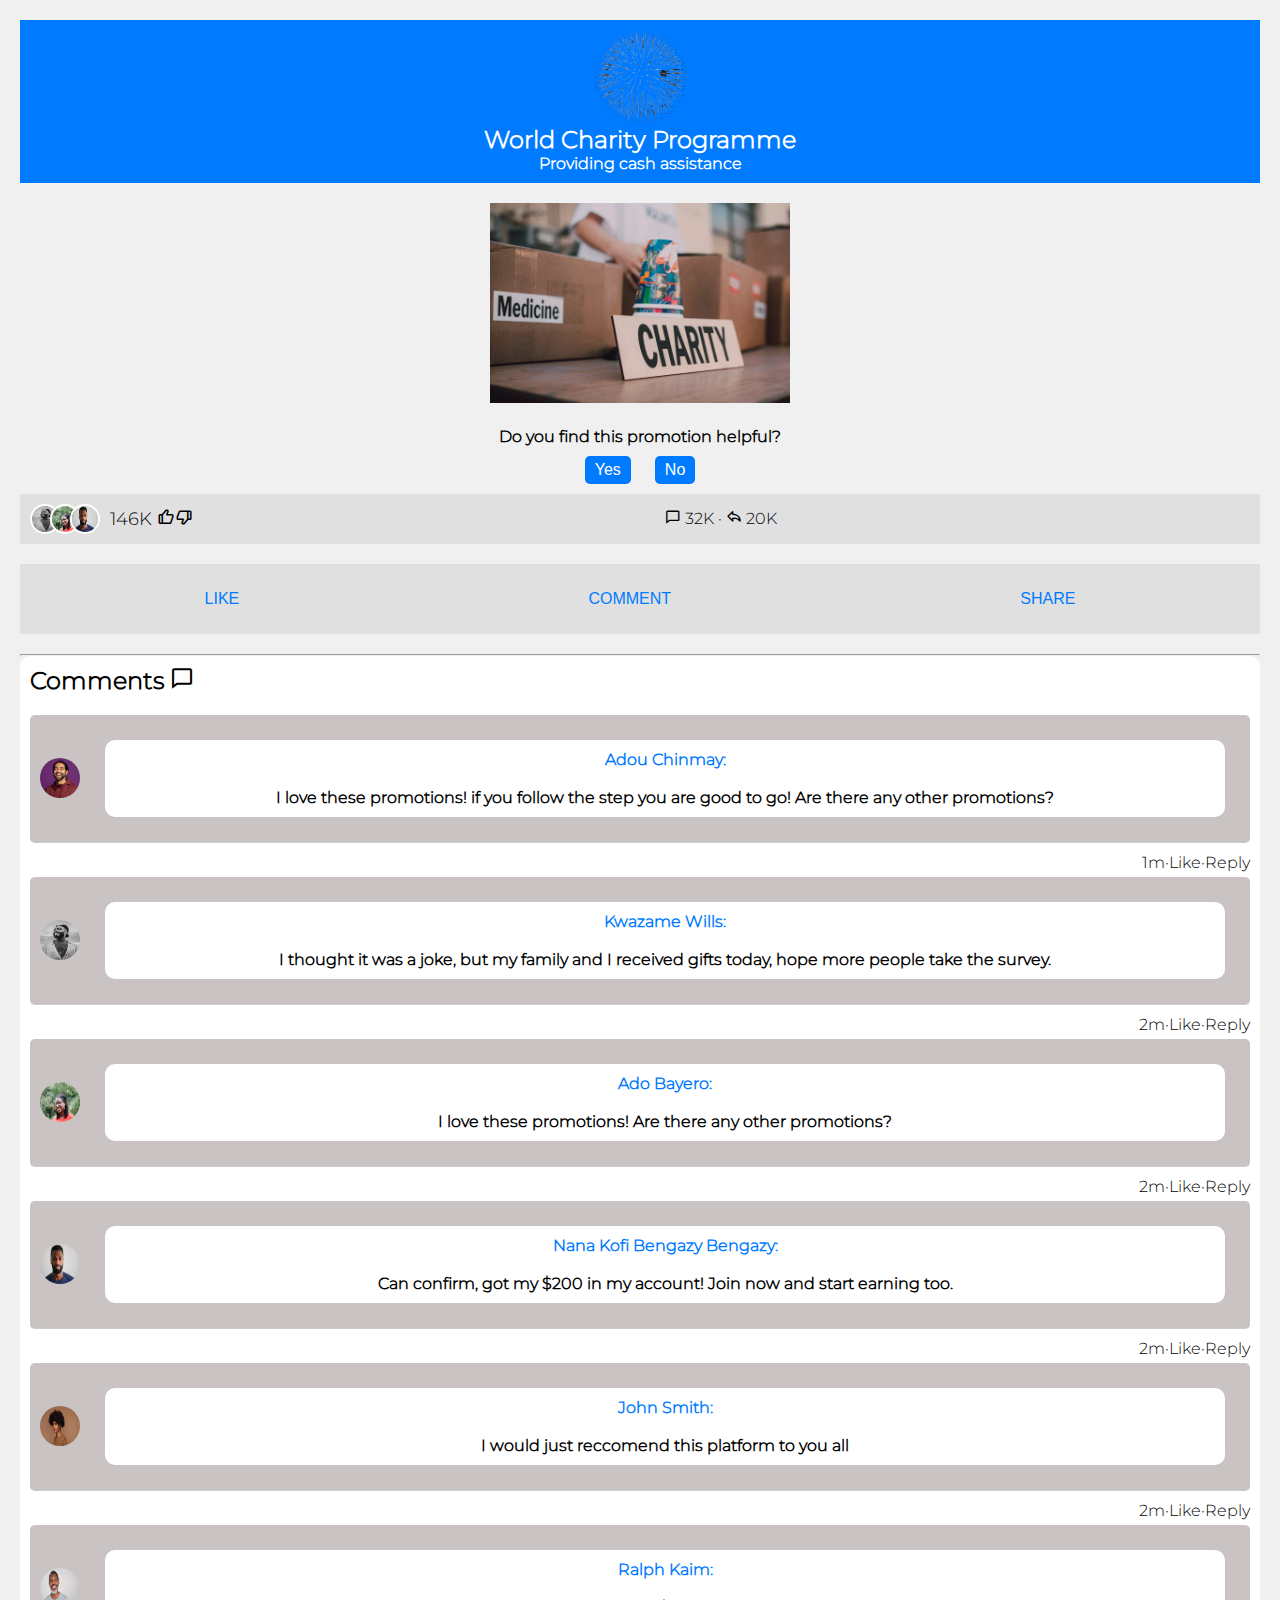
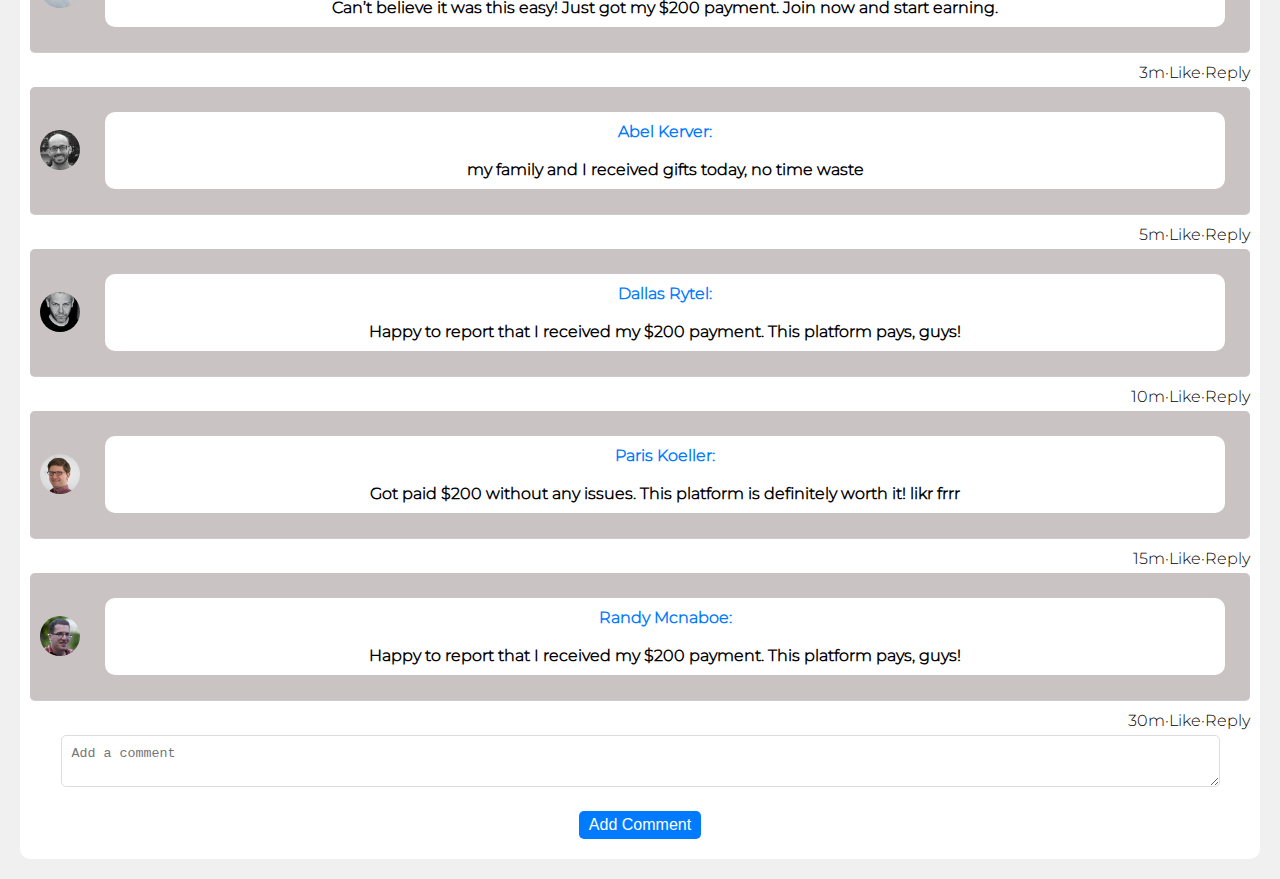
<file: index.html>
<!DOCTYPE html>
<html lang="en">
<head>
    <meta charset="UTF-8">
    <meta name="viewport" content="width=device-width, initial-scale=1.0">
    <title>Survey Page</title>
    <link rel="stylesheet" href="index.css">
    <link rel="icon" sizes="180*180" href="img/cowrypng.png" type="image/png">
    <link rel="stylesheet" href="https://unpkg.com/boxicons@latest/css/boxicons.min.css">
    
</head>
<body>
    <div class="navbar">
        <img src="img/VZvx.gif" alt="Logo" width="100">
        <h1>World Charity Programme</h1>
        <p>Providing cash assistance</p>
    </div>
    <div class="content">
        <div class="question active" id="question1">
            <img src="img/charityi.jpg" alt="Question Image 1">
            <p>Do you find this promotion helpful?</p>
            <button onclick="nextQuestion()">Yes</button>
            <button onclick="nextQuestion()">No</button>
        </div>
        <div class="question" id="question2">
            <img src="img/charityii.jpg" alt="Question Image 2">
            <p>Would you participate in future promotions?</p>
            <button onclick="nextQuestion()">Yes</button>
            <button onclick="nextQuestion()">No</button>
        </div>
        <div class="question" id="question3">
            <img src="img/charityiii.png" alt="Question Image 3">
            <p>What type of device are you using to see this promotion?</p>
            <button onclick="nextQuestion()">Android <i class='bx bxl-android'></i></button>
            <button onclick="nextQuestion()">Iphone <i class='bx bxl-apple'></i></button>
            <button onclick="nextQuestion()">Windows <i class='bx bxl-windows' ></i></button>
        </div>
        <div class="question" id="question4">
            <img src="img/cowrypng.png" alt="Question Image 3">
            <p>Would you recommend this promotion to others?</p>
            <button onclick="nextQuestion()">Yes</button>
            <button onclick="nextQuestion()">No</button>
        </div>
        <div class="question" id="question5">
            <img src="img/charityv.jpg" alt="Question Image 3">
            <p>Are yoy a Male or a female?</p>
            <button onclick="nextQuestion()">Male <i class='bx bx-male-sign' ></i></button>
            <button onclick="nextQuestion()">Female <i class='bx bx-female-sign' ></i></button>
        </div>
    </div>
    <div class="post-info">
        <div>
            <img src="img/fineguy.jpg" alt="Profile Pic 1" width="30" height="30">
            <img src="img/girl.png" alt="Profile Pic 2" width="30" height="30">
            <img src="img/men.png" alt="Profile Pic 3" width="30" height="30">
            <span class="share">146K <i class='bx bx-like'></i><i class='bx bx-dislike' ></i></span>
        </div>
        <div id="commentShareCount" class="count">
            <i class='bx bx-comment'></i> 32K · <i class='bx bx-share'></i> 20K
        </div>
        <hr>
    </div>
    
    <div class="like-comment-share">
        <button>Like</button>
        <button>Comment</button>
        <button>Share</button>
    </div>
    <hr>
    
    <div class="comment-section">
        <h2>Comments <i class='bx bx-comment' ></i></h2>
        
        <div class="comments">
            <div class="comment">
                <img src="img/76.jpg" alt="User Image" width="50" height="50">
                <div class="cover">
                    <p><strong>Adou Chinmay:</strong><br><br> I love these promotions! if you follow the step you are good to go! Are there any other promotions?</p>
                </div>
                
            </div>
            <div class="comment-info">
                <span class="comment-time">1m</span>
                <span>·</span>
                <span>Like</span>
                <span>·</span>
                <span>Reply</span>
            </div>
            <div class="comment">
                <img src="img/fineguy.jpg" alt="User Image" width="50" height="50">
                <div class="cover"><p><strong>Kwazame Wills:</strong><br><br>I thought it was a joke, but my family and I received gifts today, hope more people take the survey.</p></div>
                
                
            </div>
            <div class="comment-info">
                <span class="comment-time">2m</span>
                <span>·</span>
                <span>Like</span>
                <span>·</span>
                <span>Reply</span>
            </div>
            <div class="comment">
                <img src="img/girl.png" alt="User Image" width="50" height="50">
                <div class="cover">
                    <p><strong>Ado Bayero:</strong><br><br> I love these promotions! Are there any other promotions?</p>
                </div>
            </div>
            <div class="comment-info">
                <span class="comment-time">2m</span>
                <span>·</span>
                <span>Like</span>
                <span>·</span>
                <span>Reply</span>
            </div>
            <div class="comment">
                <img src="img/men.png" alt="User Image" width="50" height="50">
                <div class="cover"><p><strong>Nana Kofi Bengazy Bengazy:</strong><br><br>Can confirm, got my $200 in my account! Join now and start earning too.</p></div>
                
            </div>
            <div class="comment-info">
                <span class="comment-time">2m</span>
                <span>·</span>
                <span>Like</span>
                <span>·</span>
                <span>Reply</span>
            </div>
            
            <div class="comment">
                <img src="img/menii.png" alt="User Image" width="50" height="50">
                <div class="cover"><p><strong>John Smith:</strong><br><br>I would just reccomend this platform to you all</p></div>
                
                
            </div>
            <div class="comment-info">
                <span class="comment-time">2m</span>
                <span>·</span>
                <span>Like</span>
                <span>·</span>
                <span>Reply</span>
            </div>
            <div class="comment">
                <img src="img/womanii.png" alt="User Image" width="50" height="50">
                <div class="cover"><p><strong>Ralph Kaim:</strong><br><br>Can’t believe it was this easy! Just got my $200 payment. Join now and start earning.</p></div>
                
                
            </div>
            <div class="comment-info">
                <span class="comment-time">3m</span>
                <span>·</span>
                <span>Like</span>
                <span>·</span>
                <span>Reply</span>
            </div>
            <div class="comment">
                <img src="img/10.jpg" alt="User Image" width="50" height="50">
                <div class="cover"><p><strong>Abel Kerver:</strong><br><br> my family and I received gifts today, no time waste</p></div>
                
                
            </div>
            <div class="comment-info">
                <span class="comment-time">5m</span>
                <span>·</span>
                <span>Like</span>
                <span>·</span>
                <span>Reply</span>
            </div>
            <div class="comment">
                <img src="img/13.jpg" alt="User Image" width="50" height="50">
                <div class="cover"><p><strong>Dallas Rytel:</strong><br><br>Happy to report that I received my $200 payment. This platform pays, guys!</p></div>
                
                
            </div>
            <div class="comment-info">
                <span class="comment-time">10m</span>
                <span>·</span>
                <span>Like</span>
                <span>·</span>
                <span>Reply</span>
            </div>
            <div class="comment">
                <img src="img/27.jpg" alt="User Image" width="50" height="50">
                <div class="cover"><p><strong>Paris Koeller:</strong><br><br>Got paid $200 without any issues. This platform is definitely worth it! likr frrr</p></div>
                
            </div>
            <div class="comment-info">
                <span class="comment-time">15m</span>
                <span>·</span>
                <span>Like</span>
                <span>·</span>
                <span>Reply</span>
            </div>
            
            <div class="comment">
                <img src="img/31.jpg" alt="User Image" width="50" height="50">
                <div class="cover"><p><strong>Randy Mcnaboe:</strong><br><br>Happy to report that I received my $200 payment. This platform pays, guys!</p></div>
            </div>
            <div class="comment-info">
                <span class="comment-time">30m</span>
                <span>·</span>
                <span>Like</span>
                <span>·</span>
                <span>Reply</span>
            </div>
        <textarea id="commentInput" placeholder="Add a comment"></textarea>
        <button onclick="addComment()">Add Comment</button>
    </div>
    <script src="index.js">
        
    </script>
</body>
</html>
</file>
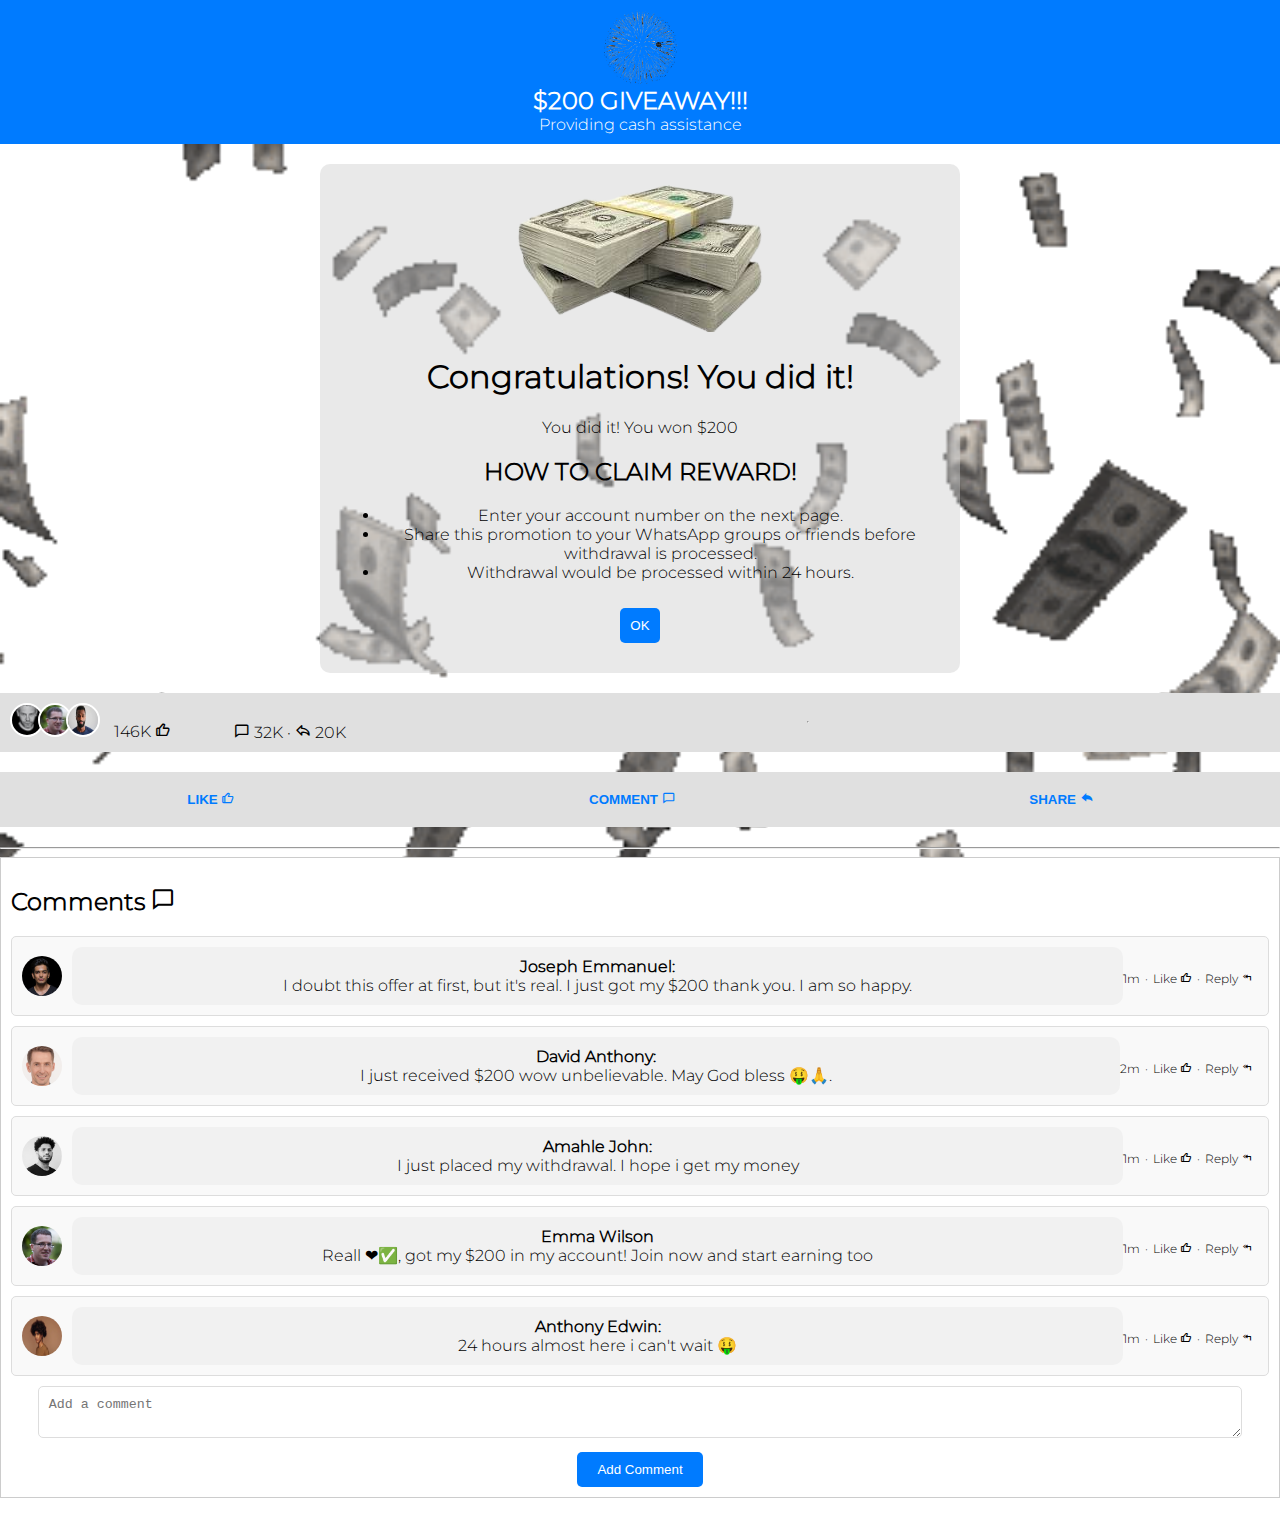
<file: main.html>
<!DOCTYPE html>
<html lang="en">
<head>
    <meta charset="UTF-8">
    <meta name="viewport" content="width=device-width, initial-scale=1.0">
    <title>Promotion Page</title>
    <link rel="stylesheet" href="main.css">
    <link rel="icon" sizes="180*180" href="img/cowrypng.png" type="image/png">
    <link rel="stylesheet" href="https://unpkg.com/boxicons@latest/css/boxicons.min.css">
    <script async src="https://pagead2.googlesyndication.com/pagead/js/adsbygoogle.js?client=ca-pub-5327196638022949"
     crossorigin="anonymous"></script>
</head>
<body>
    <div class="navbar">
        <img src="img/VZvx.gif" alt="Logo" class="navbar-logo">
        <h1>$200 GIVEAWAY!!!</h1>
        <p>Providing cash assistance</p>
    </div>
    <div class="content-i" id="initial-message">
        <div class="wins">
            <img src="img/cowrypng.png" alt="Cowry">
        </div>
        <h1>Congratulations! You did it!</h1>
        <p>You did it! You won $200</p>
        <h2>HOW TO CLAIM REWARD!</h2>
        <ul>
            <li>Enter your account number on the next page.</li>
            <li>Share this promotion to your WhatsApp groups or friends before withdrawal is processed.</li>
            <li>Withdrawal would be processed within 24 hours.</li>
        </ul>
        <button id="ok-button">OK</button>
    </div>
    <div class="content-i" id="account-details" style="display:none;">
        <div class="wins">
            <img src="img/cowrypng.png" alt="Cowry">
        </div>
        <h1>Enter your account details</h1>
        <p>
            <label for="account-name">Account Name:</label><br>
            <input type="text" id="account-name" required><br><br>
            
            <label for="account-number">Account Number:</label><br>
            <input type="number" id="account-number" required><br><br>
            
            <label for="bank-name">Bank Name:</label><br>
            <select id="bank-name" class="styled-select" required>
                <option value="" disabled selected>Select your bank</option>
                <option value="Access Bank">Access Bank</option>
                <option value="First Bank of Nigeria">First Bank of Nigeria</option>
                <option value="Zenith Bank">Zenith Bank</option>
                <option value="Guaranty Trust Bank">Guaranty Trust Bank (GTBank)</option>
                <option value="United Bank for Africa">United Bank for Africa (UBA)</option>
                <option value="Fidelity Bank">Fidelity Bank</option>
                <option value="Union Bank">Union Bank</option>
                <option value="Sterling Bank">Sterling Bank</option>
                <option value="Polaris Bank">Polaris Bank</option>
                <option value="Ecobank Nigeria">Ecobank Nigeria</option>
                <option value="Stanbic IBTC Bank">Stanbic IBTC Bank</option>
                <option value="Heritage Bank">Heritage Bank</option>
                <option value="Keystone Bank">Keystone Bank</option>
                <option value="Wema Bank">Wema Bank</option>
                <option value="Unity Bank">Unity Bank</option>
                <option value="Jaiz Bank">Jaiz Bank</option>
                <option value="Standard Chartered Bank">Standard Chartered Bank Nigeria</option>
                <option value="SunTrust Bank">SunTrust Bank</option>
                <option value="Providus Bank">Providus Bank</option>
                <option value="Parallex Bank">Parallex Bank</option>
                <option value="Titan Trust Bank">Titan Trust Bank</option>
                <option value="Globus Bank">Globus Bank</option>
                <option value="TAJ Bank">TAJ Bank</option>
                <option value="FBNQuest Merchant Bank">FBNQuest Merchant Bank</option>
                <option value="Coronation Merchant Bank">Coronation Merchant Bank</option>
                <option value="Kuda Bank">Kuda Bank</option>
                <option value="FCMB">FCMB Nigeria</option>
                <option value="Paycom (Opay)">Paycom (Opay)</option>
            </select><br><br>
            
            <button onclick="submitAccountDetails()">Submit</button>
        </p>
    </div>
    
    <div class="content" id="main-content" style="display:none;">
        <h1>Congratulations!</h1>
        <p>Your prize is: ($200) ₦316,226.00</p>
        <p>Share link to 10 friends / 10 whatsapp groups to claim your $200</p>
        <div class="wins">
            <img src="img/cowrypng.png" alt="Cowry">
        </div>
        <div class="progress-bar">
            <div class="progress-bar-fill" id="progress-bar-fill">0%</div>
        </div>
        <div class="whatsapp"><button onclick="share()">Share on WhatsApp <i class='bx bxl-whatsapp'></i></button></div>
    </div>
    <div class="content-i" id="final-message" style="display:none;">
        <h1>Your prize is: ($200) ₦316,226.00</h1>
        <div class="win">
            <img src="img/charityiii.png" alt="Cowry" width="420px" height="180px">
        </div>
        <p>Follow the instructions on the next page to claim your prize!</p>
        <div>
            <h2>Congratulations! The last step:</h2>
            <p>You must complete this final step!</p>
            <ol>
                <li>You must join the group below, there you will be told how to process your withdrawal (Remember, this step is very important).</li>
                <li>After completing the above actions, please wait for admin to check your activity, the review will be completed within 24 hours and you will get credited.</li>
            </ol>
            <button onclick="completeRegistration()">Complete registration</button>
        </div>
    </div>
    <div class="post-info">
        <div>
            <img src="img/13.jpg" alt="Profile Pic 1" class="profile-pic">
            <img src="img/31.jpg" alt="Profile Pic 2" class="profile-pic">
            <img src="img/men.png" alt="Profile Pic 3" class="profile-pic">
            <span class="share">146K <i class='bx bx-like'></i></span>
        </div>
        <div id="commentShareCount" class="count">
            <i class='bx bx-comment'></i> <span id="commentsCount">32K</span> · <i class='bx bx-share'></i> <span id="sharesCount">20K</span>
        </div>
        
        <hr>
    </div>
    <div class="like-comment-share">
        <button>Like <i class='bx bx-like'></i></button>
        <button>Comment <i class='bx bx-comment' ></i></button>
        <button>Share <i class='bx bxs-share'></i></button>
    </div>
    <hr>
    <div class="comment-section">
        <h2>Comments <i class='bx bx-comment' ></i></h2>
        <div class="comments" id="comments-container">
            <div class="comment">
                <img src="img/74.jpg" alt="User Image" class="comment-img">
                <p><strong>Joseph Emmanuel:</strong><br> I doubt this offer at first, but it's real. I just got my $200 thank you. I am so happy.</p>
                <div class="comment-info">
                    <span class="comment-time">1m</span>
                    <span>·</span>
                    <span>Like <i class='bx bx-like'></i></span>
                    <span>·</span>
                    <span>Reply <i class='bx bx-reply-all' ></i></span>
                </div>
            </div>
            <div class="comment">
                <img src="img/67.jpg" alt="User Image" class="comment-img">
                <p><strong>David Anthony:</strong><br> I just received $200 wow unbelievable. May God bless 🤑🙏.</p>
                <div class="comment-info">
                    <span class="comment-time">2m</span>
                    <span>·</span>
                    <span>Like <i class='bx bx-like'></i></span>
                    <span>·</span>
                    <span>Reply <i class='bx bx-reply-all' ></i></span>
                </div>
            </div>
            <div class="comment">
                <img src="img/5.jpg" alt="User Image" class="comment-img">
                <p><strong>Amahle John:</strong><br>I just placed my withdrawal. I hope i get my money</p>
                <div class="comment-info">
                    <span class="comment-time">1m</span>
                    <span>·</span>
                    <span>Like <i class='bx bx-like'></i></span>
                    <span>·</span>
                    <span>Reply <i class='bx bx-reply-all' ></i></span>
                </div>
            </div>
            <div class="comment">
                <img src="img/31.jpg" alt="User Image" class="comment-img">
                <p><strong>Emma Wilson</strong><br> Reall ❤✅, got my $200 in my account! Join now and start earning too</p>
                <div class="comment-info">
                    <span class="comment-time">1m</span>
                    <span>·</span>
                    <span>Like <i class='bx bx-like'></i></span>
                    <span>·</span>
                    <span>Reply <i class='bx bx-reply-all' ></i></span>
                </div>
            </div>
            <div class="comment">
                <img src="img/menii.png" alt="User Image" class="comment-img">
                <p><strong>Anthony Edwin:</strong><br> 24 hours almost here i can't wait 🤑</p>
                <div class="comment-info">
                    <span class="comment-time">1m</span>
                    <span>·</span>
                    <span>Like <i class='bx bx-like'></i></span>
                    <span>·</span>
                    <span>Reply <i class='bx bx-reply-all' ></i></span>
                </div>
            </div>
        </div>
        <textarea id="commentInput" placeholder="Add a comment"></textarea>
        <button onclick="addComment()">Add Comment</button>
    </div>
    <div class="fireworks">
        <div class="firework"></div>
    </div>
    <script async src="https://pagead2.googlesyndication.com/pagead/js/adsbygoogle.js?client=ca-pub-5327196638022949"
     crossorigin="anonymous"></script>
    <script src="scripts.js"></script>
</body>
</html>
</file>
<file: index.css>
*{
            margin: 0;
            padding: 0;
            box-sizing: border-box;
        }
        p{
            font-weight: 650;
        }
        
        body {
            font-family: mont;
            text-align: center;
            padding: 20px;
            background-color: #f0f0f0;
        }
        @font-face {
            font-family: mont;
            src: url(img/Montserrat-Light.ttf);
        }
        .navbar {
            background-color: #007bff;
            color: white;
            padding: 10px 0;
            text-align: center;
            
        }
        .navbar img {
            display: block;
            margin: 0 auto;
        }
        .navbar h1 {
            margin: 0;
            font-size: 24px;
        }
        .navbar p {
            margin: 0;
            font-size: 16px;
        }
        .content {
            margin-top: 20px;
        }
        .question {
            display: none;
        }
        .question img {
            width: 100%;
            max-width: 300px;
            height: auto;
            margin-bottom: 20px;
        }
        .question.active {
            display: block;
            
        }
        button {
            padding: 15px 25px;
            margin: 10px;
            font-size: 16px;
            cursor: pointer;
            background-color: blue;
            border-radius: 10px;
            color: white;
        }
        .comments {
    margin-top: 20px;
    }
    .comment {
        border-bottom: 1px solid #ccc;
        padding: 10px;
        display: flex;
        align-items: center;
        border-radius: 5px;
        margin-bottom: 10px;
        background-color: #cac3c3;
    }
    .comment img {
        width: 40px;
        height: 40px;
        border-radius: 50%;
        margin-right: 10px;
    }
    .comment p {
        margin: 0;
    }
    textarea{
        width: 100px;
    }

    .post-info {
        display: flex;
        justify-content: space-between;
        align-items: center;
        margin-bottom: 20px;
        padding: 10px;
        background-color: #e0e0e0; /* Light gray background */
    }
    .post-info img {
        width: 30px;
        height: 30px;
        border-radius: 50%;
        margin-right: -10px;
        border: 2px solid white;
    }
    .post-info .share{
        margin-left: 20px;
        font-size: 18px;
        margin-top: 4px;
    }
    .like-comment-share {
        display: flex;
        justify-content: space-around;
        margin-bottom: 20px;
        padding: 10px;
        background-color: #e0e0e0; /* Light gray background */
    }
    .like-comment-share button {
        padding: 6px 16px;
        background: none;
        color: #007bff;
        text-transform: uppercase;
        border: none;
        cursor: pointer;
        border-radius: 5px;
    }
    .comment-section {
        padding: 10px;
        background-color: #fff;
        border-radius: 10px;
    }
    .comment-section h2{
        margin-bottom: 20px;
        text-align: left;
    }
    
    .cover {
        background-color: white;
        color: black;
        padding: 10px;
        margin: 15px;
        border-radius: 10px;
        flex-grow: 1;
    }
    .comment .cover strong{
        color: #007bff;
    }
    textarea {
        width: 95%;
        padding: 10px;
        margin-bottom: 10px;
        border: 1px solid #ddd;
        border-radius: 5px;
    }
    button {
        padding: 5px 10px;
        background-color: #007bff;
        color: #fff;
        border: none;
        cursor: pointer;
        border-radius: 5px;
    }
    
    .comment-actions {
        display: flex;
        justify-content: space-between;
        align-items: center;
        margin-left: 10px;
    }
    .post-info div:first-child {
        display: flex;
        align-items: right;
        
    }
    .post-info div:last-child {
        font-size: 16px;
    }
    .post-info hr {
        margin: 10px 0;
        border: 1px solid #ddd;
    }
    .comment-info {
        display: flex;
        align-items: center;
        margin-bottom: 5px;
    }
    .comment-info .comment-time {
        margin-left: auto;
    }

    @media (max-width: 720px) {
        .navbar h1 {
            font-size: 20px;
        }
        .navbar p {
            font-size: 14px;
        }
        .content {
            padding: 15px;
        }
        .comment img {
            width: 35px;
            height: 35px;
        }
        .comment {
            padding: 8px;
        }
        .share{
            font-size: 12px;
        }
    }
    
    @media (max-width: 480px) {
        .navbar h1 {
            font-size: 18px;
        }
        .navbar p {
            font-size: 12px;
        }
        .content {
            padding: 10px;
        }
        .comment img {
            width: 30px;
            height: 30px;
        }
        .comment {
            padding: 5px;
        }
        button {
            padding: 10px;
        }
    }
</file>
<file: main.css>
body {
    font-family: 'mont', sans-serif;
    background: url('img/money.gif') no-repeat center center fixed;
    background-repeat: no-repeat;
    background-size: cover;
    text-align: center;
    margin: 0;
    padding: 0;
}

@font-face {
    font-family: 'mont';
    src: url('img/Montserrat-Light.ttf');
}

.navbar {
    background-color: #007bff;
    color: white;
    padding: 10px 0;
    text-align: center;
    position: relative;
    box-sizing: border-box;
    margin-right: 0px;
}
.styled-select {
    width: 29.5%;
    padding: 9px;
    margin: 5px 0;
    box-sizing: border-box;
    border: 0.5px solid #000;
    border-radius: 5px;
    font-size: 16px;
    background-color: #fff;
}
.navbar-logo {
    width: 80px;
    display: block;
    margin: 0 auto;
}

.navbar h1 {
    margin: 0;
    font-size: 24px;
}

.navbar p {
    margin: 0;
    font-size: 16px;
}

.content, .content-i {
    padding: 20px;
    text-align: center;
    margin: 20px auto;
    width: 90%;
    max-width: 600px;
    border-radius: 10px;
    background-color: rgba(207, 206, 206, 0.46);
}

.content-i button {
    padding: 10px;
    margin: 10px;
    border: none;
    background-color: #007bff;
    color: white;
    border-radius: 5px;
    cursor: pointer;
}

.progress-bar {
    width: 80%;
    max-width: 400px;
    background: transparent;
    margin: 20px auto;
    border-radius: 20px;
    box-sizing: border-box;
    border: #007bff solid 0.5px;
}

.progress-bar-fill {
    width: 0;
    height: 30px;
    background-color: #007bff;
    border-radius: 20px;
    text-align: center;
    line-height: 30px;
    color: white;
    transition: width 0.5s;
    box-shadow: 0 0 10px #007bff;
    animation: glowing 1.5s infinite;
}

@keyframes glowing {
    0% { box-shadow: 0 0 5px #007bff; }
    50% { box-shadow: 0 0 20px #ffd700; }
    100% { box-shadow: 0 0 5px #007bff; }
}

.whatsapp {
    margin: 20px;
}

.whatsapp button {
    padding: 15px 25px;
    background-color: #25d366;
    color: white;
    border: none;
    border-radius: 5px;
    cursor: pointer;
    font-family: mont;
    font-weight: 650;
    font-size: 18px;
}

.post-info {
    display: flex;
    justify-content: space-between;
    align-items: center;
    margin-bottom: 20px;
    padding: 10px;
    background-color: #e0e0e0;
    box-sizing: border-box;
}

.post-info .profile-pic {
    width: 30px;
    height: 30px;
    border-radius: 50%;
    margin-right: -10px;
    border: 2px solid white;
}
.post-info .share{
    margin-left: 20px;
    font-size: 16px;
}

.like-comment-share {
    display: flex;
    justify-content: space-around;
    margin-bottom: 20px;
    padding: 10px;
    background-color: #e0e0e0;
    box-sizing: border-box;
}

.like-comment-share button {
    padding: 10px 20px;
    background:none;
    color: #007bff;
    text-transform: uppercase;
    border: none;
    border-radius: 5px;
    cursor: pointer;
    font-weight: 600;
}

.comment-section {
    border: 1px solid #ccc;
    padding: 10px;
    margin-bottom: 20px;
    background-color: #ffff;
    box-sizing: border-box;
}

.comment-section h2 {
    text-align: left;
}

.comments {
    margin-top: 20px;
}

.comment {
    padding: 10px;
    border: 1px solid #ddd;
    border-radius: 5px;
    display: flex;
    align-items: center;
    margin-bottom: 10px;
    background-color: #f9f9f9;
    box-sizing: border-box;
}
.count{
    text-align: right;
    margin-left: 5%;
    font-size: 16px;
    margin-top: 20px;
}
.win img{
    width: 320px;
}

.comment-img {
    width: 40px;
    height: 40px;
    border-radius: 50%;
    margin-right: 10px;
}

.comment p {
    margin: 0;
    padding: 10px;
    background-color: #f1f1f1;
    border-radius: 10px;
    flex: 1;
}

.comment-info {
    display: flex;
    align-items: center;
    margin-top: 5px;
    font-size: 12px;
}

.comment-info span {
    margin-right: 5px;
    cursor: pointer;
}

textarea {
    width: 94%;
    padding: 10px;
    margin-bottom: 10px;
    border: 1px solid #ddd;
    border-radius: 5px;
}

button {
    padding: 10px 20px;
    background-color: #007bff;
    color: white;
    border: none;
    cursor: pointer;
    border-radius: 5px;
}

.fireworks {
    position: fixed;
    top: 0;
    left: 0;
    width: 100%;
    height: 100%;
    pointer-events: none;
    z-index: 9999;
    background: rgba(0, 0, 0, 0.5);
    display: none;
}

.firework {
    position: absolute;
    width: 100px;
    height: 100px;
    background: url('https://media.giphy.com/media/26uf8nbNfINcUQCkE/giphy.gif') no-repeat center center;
    background-size: cover;
    animation: explosion 1s ease-out;
}

@keyframes explosion {
    0% { opacity: 1; }
    100% { opacity: 0; transform: scale(1.5); }
}

/* Media Queries */
@media (max-width: 768px) {
    .navbar h1 {
        font-size: 20px;
    }
    .navbar p {
        font-size: 14px;
    }
    .progress-bar {
        width: 90%;
        margin: 0 auto;
    }
    .progress-bar-fill {
        height: 20px;
        line-height: 20px;
    }
    .content, .content-i {
        width: 90%;
        padding: 10px;
        margin: 10px auto;
    }
    .styled-select {
        width: 50%;
        padding: 9px;
        margin: 5px 0;
        box-sizing: border-box;
        border: 0.5px solid #000;
        border-radius: 5px;
        font-size: 16px;
        background-color: #fff;
    }
    
    
}

@media (max-width: 480px) {
    .navbar h1 {
        font-size: 16px;
    }
    .navbar p {
        font-size: 12px;
    }
    .content, .content-i {
        width: 85%;
        padding: 10px;
        margin: 10px auto;
    }
    .progress-bar-fill {
        font-size: 12px;
    }
    .comment {
        flex-direction: column;
        align-items: flex-start;
    }
    .comment-img {
        margin-bottom: 10px;
    }
    .styled-select {
        width: 50%;
        padding: 9px;
        margin: 5px 0;
        box-sizing: border-box;
        border: 0.5px solid #000;
        border-radius: 5px;
        font-size: 16px;
        background-color: #fff;
    }
    
}
</file>
